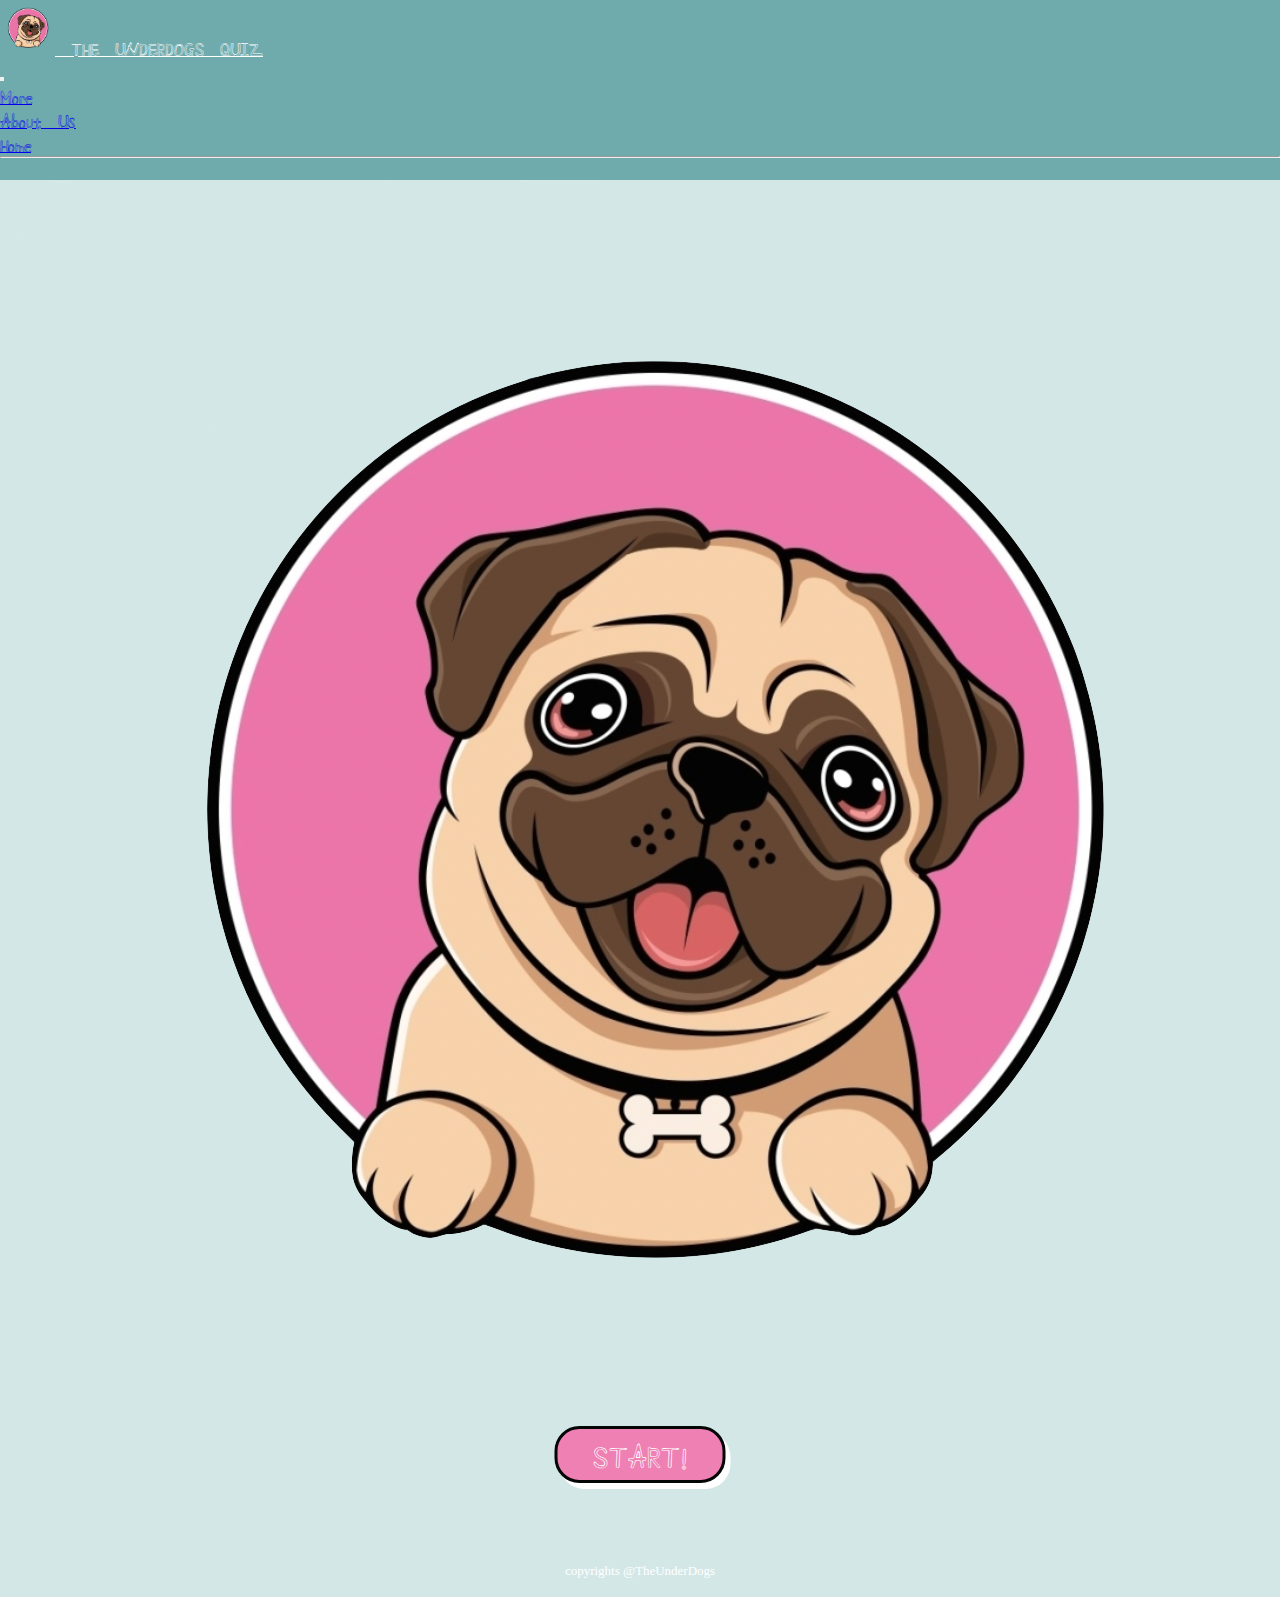
<file: UnderdogFinal/index.html>
<!DOCTYPE html>
<html lang="en">
<head>
    <meta charset="UTF-8">
    <meta http-equiv="X-UA-Compatible" content="IE=edge">
    <meta name="viewport" content="width=device-width, initial-scale=1.0">
    <link href="https://cdn.jsdelivr.net/npm/bootstrap@5.1.3/dist/css/bootstrap.min.css" rel="stylesheet"integrity="sha384-1BmE4kWBq78iYhFldvKuhfTAU6auU8tT94WrHftjDbrCEXSU1oBoqyl2QvZ6jIW3" crossorigin="anonymous">
    <link rel="stylesheet" href="style.css">
    <title>The Underdogs Home Page</title>
    <style>
        @import url('https://fonts.googleapis.com/css2?family=Amatic+SC&family=Shizuru&display=swap');
        </style>
    <link rel="preconnect" href="https://fonts.googleapis.com">
    <link rel="preconnect" href="https://fonts.gstatic.com" crossorigin>
  
    <link href="https://fonts.googleapis.com/css2?family=Amatic+SC&family=Roboto:wght@100&family=Shadows+Into+Light&family=Shizuru&display=swap" rel="stylesheet">
    
    <title>Home Page</title>
</head>
<body>
  <div class="flex-container">
    <nav class="navbar navbar-expand-lg navbar-light bg-light">
        <div class="container-fluid">
            <a class="navbar-brand navbar-custom" href="index.html">
              <img src="IMG/bobPNG.png" alt="" width="55" class="nb">
              THE UNDERDOGS QUIZ
            </a>
         <div class="justify-center"> 

           <button class="navbar-toggler" type="button" data-bs-toggle="collapse" data-bs-target="#navbarSupportedContent" aria-controls="navbarSupportedContent" aria-expanded="false" aria-label="Toggle navigation">
             <span class="navbar-toggler-icon"></span>
            </button>
            
            <div class="collapse navbar-collapse" id="navbarSupportedContent">     
              <ul class="navbar-nav me-auto mb-2 mb-lg-0">
                <li class="nav-item dropdown">
                  <a class="nav-link dropdown-toggle" href="#" id="navbarDropdown" role="button" data-bs-toggle="dropdown" aria-expanded="false">
                    More
                  </a>
                  <ul class="dropdown-menu" aria-labelledby="navbarDropdown">
                    <li><a class="dropdown-item" href="#">About Us</a></li>
                    <li><a class="dropdown-item" href="#">Home</a></li>
                    <li><hr class="dropdown-divider"></li>   
                  </ul>
                </li>
              </ul>
            </div>
          </div>
          </div>
        </div>
      </nav>
      <div class="row">
              <div class="col-sm-8 bob"> 
                <img src="IMG/bobPNG.png" class="mx-auto img-fluid bob"  alt="">
          </div>
          <div class="col-sm-8"></div>
          <div class="col-sm-8-btn"> 
            <a href="quiz.html"> 
        <button type="button" class="btn btn-light my-color"> START!</button>
            </a>
            </div>
        </div>
        </div>
        <div class="e">
          <footer> copyrights @TheUnderDogs  </footer>
       </div>
      
  </div>
          <!-- we will set the src of this img tag from js-->
  <img id="imageRandom"/>  

  <script src="https://cdn.jsdelivr.net/npm/bootstrap@5.1.3/dist/js/bootstrap.bundle.min.js" integrity="sha384-ka7Sk0Gln4gmtz2MlQnikT1wXgYsOg+OMhuP+IlRH9sENBO0LRn5q+8nbTov4+1p" crossorigin="anonymous"></script>
     
</body>

</html>
</file>
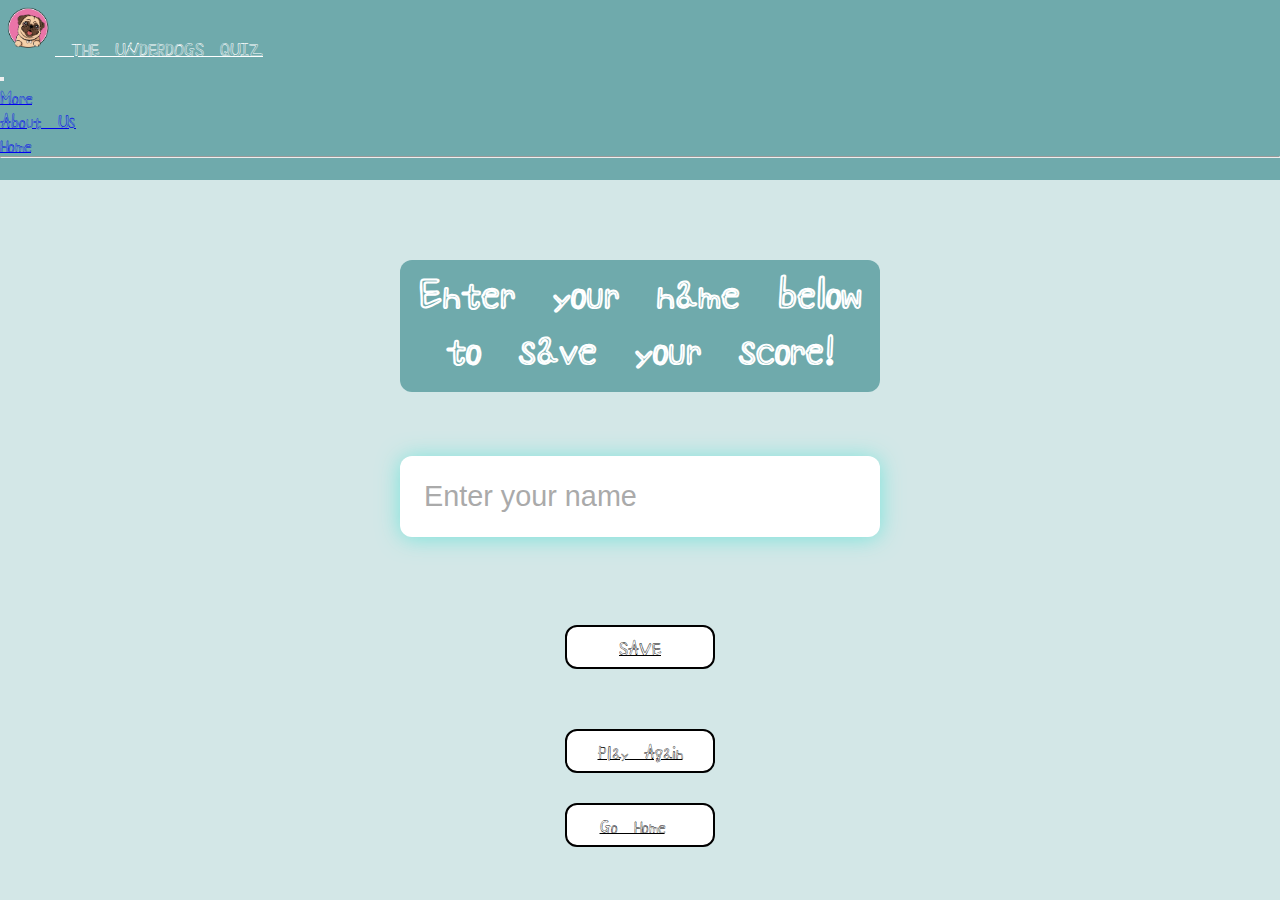
<file: UnderdogFinal/end.html>
<!DOCTYPE html>
<html lang="en">
<head>
    <meta charset="UTF-8">
    <meta name="viewport" content="width=device-width, initial-scale=1.0">
    <title>Document</title>
    <link href="https://cdn.jsdelivr.net/npm/bootstrap@5.1.3/dist/css/bootstrap.min.css" rel="stylesheet"integrity="sha384-1BmE4kWBq78iYhFldvKuhfTAU6auU8tT94WrHftjDbrCEXSU1oBoqyl2QvZ6jIW3" crossorigin="anonymous">
    <link rel="stylesheet" href="https://use.fontawesome.com/releases/v5.13.1/css/all.css" integrity="sha384-xxzQGERXS00kBmZW/6qxqJPyxW3UR0BPsL4c8ILaIWXva5kFi7TxkIIaMiKtqV1Q" crossorigin="anonymous">
    <link rel="stylesheet" href="style.css">
  
</head>
<body>
    <nav class="navbar navbar-expand-lg navbar-light bg-light">
        <div class="container-fluid">
            <a class="navbar-brand navbar-custom" href="index.html">
              <img src="IMG/bobPNG.png" alt="" width="55" class="nb">
              THE UNDERDOGS QUIZ
            </a>
         <div class="justify-center"> 

           <button class="navbar-toggler" type="button" data-bs-toggle="collapse" data-bs-target="#navbarSupportedContent" aria-controls="navbarSupportedContent" aria-expanded="false" aria-label="Toggle navigation">
             <span class="navbar-toggler-icon"></span>
            </button>
            <div class="collapse navbar-collapse" id="navbarSupportedContent">     
              <ul class="navbar-nav me-auto mb-2 mb-lg-0">
                <li class="nav-item dropdown">
                  <a class="nav-link dropdown-toggle" href="#" id="navbarDropdown" role="button" data-bs-toggle="dropdown" aria-expanded="false">
                    More
                  </a>
                  <ul class="dropdown-menu" aria-labelledby="navbarDropdown">
                    <li><a class="dropdown-item" href="#">About Us</a></li>
                    <li><a class="dropdown-item" href="#">Home</a></li>
                    <li><hr class="dropdown-divider"></li>   
                  </ul>
                </li>
              </ul>
            </div>
          </div>
          </div>
        </div>
      </nav>
    <div class="container">
        <div id="end" class="flex-center flex-column">
            <h1 id="finalScore">0</h1>
            <form class="end-form-container">
                <h2 id="end-text">Enter your name below to save your score!</h2>
                <input type="text" name="name" id="username" placeholder="Enter your name">

                <a href="/scoreKeeper.html" class="btn1">SAVE</a>
                <!-- <a href="/scoreKeeper.html"><button class="btn" id="saveScoreBtn" type="submit" onclick="saveHighScore(event)" >SAVE</button> -->
                <!-- </a> -->
            </form>

            <a href="/quiz.html" class="btn1">Play Again</a>
            <a href="/" class="btn2">Go Home<i class="fas fa-home"></i></a>
        </div>
    </div>
    <script src="end.js"></script>
</body>
</html>
</file>
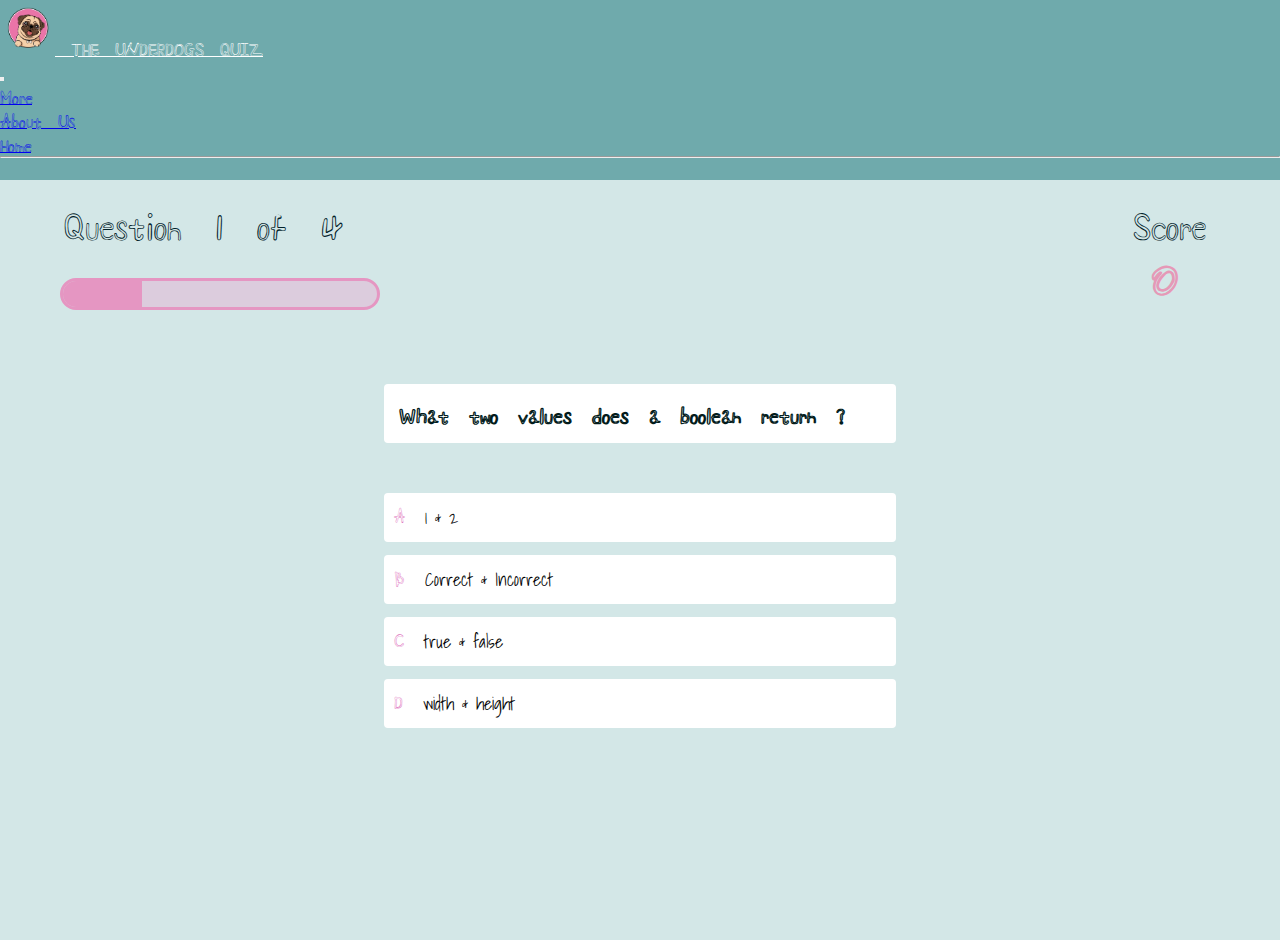
<file: UnderdogFinal/quiz.html>
<!DOCTYPE html>
<html lang="en">
<head>
    <meta charset="UTF-8">
    <meta name="viewport" content="width=device-width, initial-scale=1.0">
    <title>Quiz Page</title>
    <link href="https://cdn.jsdelivr.net/npm/bootstrap@5.1.3/dist/css/bootstrap.min.css" rel="stylesheet" integrity="sha384-1BmE4kWBq78iYhFldvKuhfTAU6auU8tT94WrHftjDbrCEXSU1oBoqyl2QvZ6jIW3" crossorigin="anonymous">
    <link rel="stylesheet" href="style.css">
    <link rel="stylesheet" href="game.css">
    <link rel="preconnect" href="https://fonts.googleapis.com">
<link rel="preconnect" href="https://fonts.gstatic.com" crossorigin>
<link href="https://fonts.googleapis.com/css2?family=Amatic+SC&family=Roboto:wght@100&family=Shadows+Into+Light&family=Shizuru&display=swap" rel="stylesheet">
 
</head>
<body>
    <nav class="navbar navbar-expand-lg navbar-light bg-light">
        <div class="container-fluid">
            <a class="navbar-brand navbar-custom" href="index.html">
              <img src="IMG/bobPNG.png" alt="" width="55" class="nb">
              THE UNDERDOGS QUIZ
            </a>
         <div class="justify-center"> 

           <button class="navbar-toggler" type="button" data-bs-toggle="collapse" data-bs-target="#navbarSupportedContent" aria-controls="navbarSupportedContent" aria-expanded="false" aria-label="Toggle navigation">
             <span class="navbar-toggler-icon"></span>
            </button>
            
            <div class="collapse navbar-collapse" id="navbarSupportedContent">     
              <ul class="navbar-nav me-auto mb-2 mb-lg-0">
                <li class="nav-item dropdown">
                  <a class="nav-link dropdown-toggle" href="#" id="navbarDropdown" role="button" data-bs-toggle="dropdown" aria-expanded="false">
                    More
                  </a>
                  <ul class="dropdown-menu" aria-labelledby="navbarDropdown">
                    <li><a class="dropdown-item" href="#">About Us</a></li>
                    <li><a class="dropdown-item" href="#">Home</a></li>
                    <li><hr class="dropdown-divider"></li>   
                  </ul>
                </li>
              </ul>
            </div>
          </div>
          </div>
        </div>
      </nav>
    <div class="q-container">
        <div id="game" class="justify-center flex-column">
            <div id="hud">
                <div class="hud-item">
                    <p id="progressText" class="hud-prefix">
                        Question
                    </p>
                    <div id="progressBar">
                        <div id="progressBarFull"></div>
                    </div>
                </div>
                <div class="hud-item">
                    <p class="hud-prefix">
                        Score
                    </p>
                    <h1 class="hud-main-text" id="score">
                        0
                    </h1>
                </div>
            </div>
            <h1 id="question">What is the answer to this question</h1>
            <div class="choice-container">
                <p class="choice-prefix">A</p>
                <p class="choice-text" data-number="1">Choice</p>
            </div>
            <div class="choice-container">
                <p class="choice-prefix">B</p>
                <p class="choice-text" data-number="2">Choice 2</p>
            </div>
            <div class="choice-container">
                <p class="choice-prefix">C</p>
                <p class="choice-text" data-number="3">Choice 3</p>
            </div>
            <div class="choice-container">
                <p class="choice-prefix">D</p>
                <p class="choice-text" data-number="4">Choice 4</p>
            </div>
        </div>
        <div class="empty"></div>
    </div>
    <script src="game.js"></script>
</body>
</html>
</file>
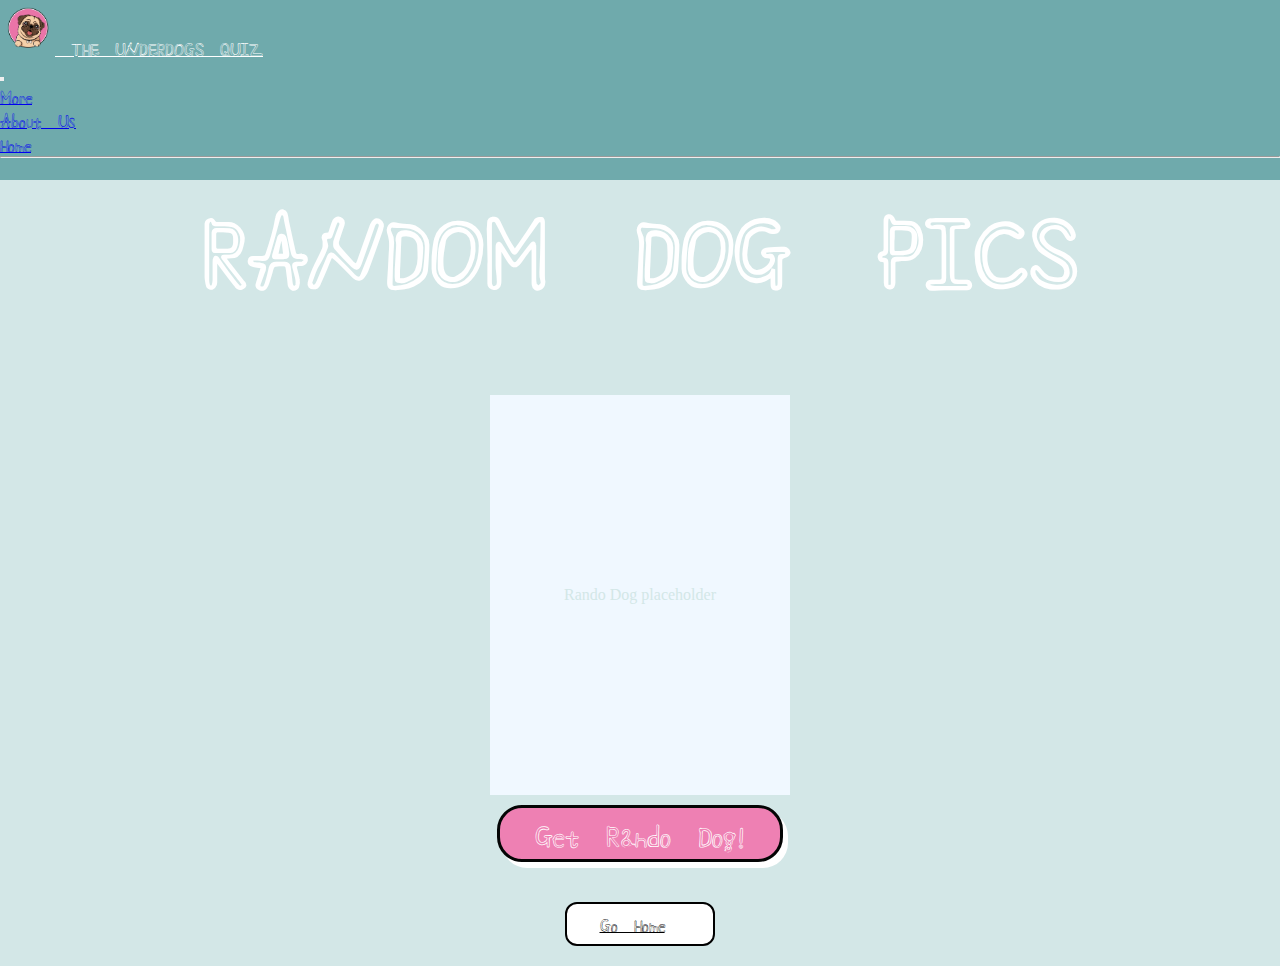
<file: UnderdogFinal/scoreKeeper.html>
<!DOCTYPE html>
<html lang="en">
<head>
    <meta charset="UTF-8">
    <meta name="viewport" content="width=device-width, initial-scale=1.0">
    <title>Random Dogs</title>
    <link href="https://cdn.jsdelivr.net/npm/bootstrap@5.1.3/dist/css/bootstrap.min.css" rel="stylesheet"integrity="sha384-1BmE4kWBq78iYhFldvKuhfTAU6auU8tT94WrHftjDbrCEXSU1oBoqyl2QvZ6jIW3" crossorigin="anonymous">
    <link rel="stylesheet" href="style.css">
    <link rel="stylesheet" href="scoreKeeper.css">
    <link rel="stylesheet" href="https://use.fontawesome.com/releases/v5.13.1/css/all.css" integrity="sha384-xxzQGERXS00kBmZW/6qxqJPyxW3UR0BPsL4c8ILaIWXva5kFi7TxkIIaMiKtqV1Q" crossorigin="anonymous">
</head>
<body>
    <div class="flex-container">
        <nav class="navbar navbar-expand-lg navbar-light bg-light">
            <div class="container-fluid">
                <a class="navbar-brand navbar-custom" href="index.html">
                  <img src="IMG/bobPNG.png" alt="" width="55" class="nb">
                  THE UNDERDOGS QUIZ
                </a>
             <div class="justify-center"> 
    
               <button class="navbar-toggler" type="button" data-bs-toggle="collapse" data-bs-target="#navbarSupportedContent" aria-controls="navbarSupportedContent" aria-expanded="false" aria-label="Toggle navigation">
                 <span class="navbar-toggler-icon"></span>
                </button>
                
                <div class="collapse navbar-collapse" id="navbarSupportedContent">     
                  <ul class="navbar-nav me-auto mb-2 mb-lg-0">
                    <li class="nav-item dropdown">
                      <a class="nav-link dropdown-toggle" href="#" id="navbarDropdown" role="button" data-bs-toggle="dropdown" aria-expanded="false">
                        More
                      </a>
                      <ul class="dropdown-menu" aria-labelledby="navbarDropdown">
                        <li><a class="dropdown-item" href="#">About Us</a></li>
                        <li><a class="dropdown-item" href="#">Home</a></li>
                        <li><hr class="dropdown-divider"></li>   
                      </ul>
                    </li>
                  </ul>
                </div>
              </div>
              </div>
            </div>
          </nav>
    <div class="container">
        <div id="highScores" class="flex-center flex-column">
            <h1 id="finalScore">RANDOM DOG PICS</h1>
    
        <div id="dog_result" class="result" >
          <p> Rando Dog placeholder </p>
        </div>
        <div class="btnD">
          <button type="button" id="db" class="btn btn-light my-color"> Get Rando Dog!</button>
        </div>
            <a href="/" class="btn1">Go Home<i class="fas fa-home"></i></a>
        </div>
    </div>
    <script src="scoreKeeper.js"></script>
</body>
</html>
</file>
<file: UnderdogFinal/style.css>
@import url('https://fonts.googleapis.com/css2?family=Special+Elite&display=swap');
@import url('https://fonts.googleapis.com/css2?family=Amatic+SC&family=Shizuru&display=swap');

.bg-light{
  background-color: rgb(111, 170, 172) !important;
  font-family:'Shizuru', cursive; 
  color: rgb(255, 255, 255); 
}

.b {
  background-color: rgb(157, 204, 202);
}
.j{
  justify-content: flex-end;
}
nav{
  
  width: 100% !important;
}
.navbar-custom{
  color:white !important; 
} 
  
.navbar-custom:hover{
  color:rgb(238, 168, 181);
}

container-fluid{
width: 100rem;

}
  .bob{
    position: relative;
    left: 50%;
    transform: translateX(-50%);
  }

  
  .my-color{
    padding: 6px;
    padding-left: 35px;
    padding-right: 35px;
  background-color:rgb(238, 128, 179);
  border: 3px solid rgb(4, 5, 5);
  color:white;
  border-radius: 25px;
  font-family:'Shizuru', cursive; 
  font-size: 27px; 
  box-shadow: 5px 6px ;
  position: relative;
  left: 50%;
  transform: translateX(-50%);
}

body {
  background-color: rgb(211, 231, 231);
  width:100%;
}

.about{
  color: #fff;
  margin-right: 100px;
}

footer {
  padding-top: 60px ;
  text-align: center;
  color: white;
  font-size: 13px;
  margin-top: 20px;
}

* {
  box-sizing: border-box;
  margin: 0;
  padding: 0;
  

}

h1 {
    font-size: 5.4rem;
    color: #fff;
    margin-bottom: 5rem;
    font-family:'Shizuru', cursive; 
}



h2 {
    font-size: 2.0rem;
    margin-bottom: 4rem;
    background-color: rgb(111, 170, 172);
    font-family:'Shizuru', cursive; 
    padding-bottom: 20px;
    border-radius: 12px;
}


.flex-column {
    display: flex;
    flex-direction: column;
}

.flex-center {
    justify-content: center;
    align-items: center;
}

.justify-center {
    justify-content: center;
}

.text-center {
    text-align: center;
}

.hidden {
    display: none;
}

 .btn1 {
  border: solid  2px rgb(0, 0, 0) ;
  background-color: rgb(255, 255, 255);
  padding: 8px 5px;
  width: 150px;
  border-radius: 12px;
  color: rgb(0, 0, 0);
  text-align: center;
  margin-top: 40px;
  margin-bottom: 20px;
  font-family:'Shizuru', cursive; 
} 
.btn2 {
  border: solid  2px rgb(0, 0, 0) ;
  background-color: rgb(255, 255, 255);
  padding: 8px 5px;
  width: 150px;
  border-radius: 12px;
  color: rgb(0, 0, 0);
  text-align: center;
  margin-top: 10px;
  margin-bottom: 40px;
  font-family:'Shizuru', cursive; 
}
.btn1:hover {
    cursor: pointer;
    box-shadow: 3px 4px rgba(96, 207, 202);
    transition: transform 150ms;
    transform: scale(1.03);
}
.btn2:hover {
  cursor: pointer;
  box-shadow: 3px 4px rgb(96, 207, 202);
  transition: transform 150ms;
  transform: scale(1.03);
}

.btn1[disabled]:hover {
    cursor: not-allowed;
    box-shadow: none;
    transform: none;
}


#highscore-btn {
    background: linear-gradient(90deg, rgb(9, 255, 202) 0%, rgb(107, 224, 205) 100%);
}

#highscore-btn:hover {
    box-shadow: 0 0.4rem 1.4rem 0 rgb(126, 243, 198)
}

.fa-crown {
    font-size: 2.5rem;
    margin-left: 1rem;
}

/* End Page CSS */
.end-form-container {
    width: 100%;
    display: flex;
    flex-direction: column;
    align-items: center;
    max-width: 30rem;
}

input {
    margin-bottom: 1rem;
    width: 20rem;
    padding: 1.5rem;
    font-size: 1.8rem;
    border: none;
    box-shadow: 0 0.1rem 1.4rem 0 rgb(122, 228, 219);
    border-radius: 12px;
}

input::placeholder {
    color: #aaa;
}

#username {
    margin-bottom: 3rem;
    width: 100%;
    outline: none;

}

#end-text {
    font-size: 2.4rem;
    color: #fff;
    text-align: center;
    font-family:'Shizuru', cursive; 
}

#saveScoreBtn {
    border: solid  2px rgb(0, 0, 0) ;
    background-color: rgb(230, 146, 160);
    padding: 8px 8px;
    width: 100px;
    border-radius: 12px;
    color: rgb(255, 255, 255);
    font-family:'Shizuru', cursive; 
}

.fa-home {

    margin-left: 1rem;
    font-size: 10px;
    color: rgb(90, 181, 197)
    

}
</file>
<file: UnderdogFinal/game.css>
@import url('https://fonts.googleapis.com/css2?family=Amatic+SC&family=Roboto:wght@100&family=Shadows+Into+Light&family=Shizuru&display=swap');

#question {
    color: rgb(0, 0, 0);
    font-family: 'Shizuru', cursive;
    width: 40%;
    padding: 15px 15px;
    margin-bottom: 50px;
    border-radius: 4px;
    background-color:white;
    font-size: 20px;
    min-width: 20rem;
    color:rgb(2, 27, 27);
    position: relative;
    left: 50%;
    transform: translateX(-50%);
}

.empty{
    margin-bottom: 200px;
}

.q{
max-width: 40%;
position: relative;
left: 50%;
transform: translateX(-50%);
}
.choice-container {

    display: flex;
    margin-bottom: 0.8rem;
    max-width: 40%;
    border-radius: 4px;
    background-color:rgb(255, 255, 255);
    font-size: 15px;
    min-width: 20rem;
    color:rgb(4, 5, 5);
    position: relative;
    left: 50%;
    transform: translateX(-50%);
}
.choice-container:hover {
    cursor: pointer;
    background-color:pink;
    box-shadow: 0 0.4rem 1.4rem 0 rgba(44, 131, 131, 0.5);
    transform: scale(1.05);
    transform: transform 80ms;
    color:rgb(4, 5, 5);
    max-width: 20;

}
.choice-prefix {
    padding: 10px 10px;
    color: rgb(221, 112, 188);
    font-family: 'Shizuru', cursive;
    font-size: medium;
}
 .choice-text {
    padding: 10px 10px;
    width: 100%;
    font-family: 'Shadows Into Light', cursive;
    font-size: large;
} 

.correct {
    background: linear-gradient(32deg, rgb(216, 100, 172) 0%, rgb(223, 114, 181) 100%)
  
}
/* Heads up Display */
#hud {
  margin-top: 10px;
  display: flex;
  justify-content: space-between;
  color: rgb(1, 33, 41);
  font-family:'Shizuru', cursive; 
  margin-right: 50px;
}
.hud-prefix {
  margin-top: 10px;
  margin-left: 64px;
  margin-right: 24px;
  font-size: 2rem;
  color:rgb(1, 33, 41);
  font-family:'Shizuru', cursive; 
}
.hud-main-text {
  margin-left: 30px;
  margin-right: 0px;
  font-size:40px;
  text-align: center;
  color: rgb(229, 153, 183);
  font-family:'Shizuru', cursive; 
  
}

#progressBar {
    width: 20rem;
    height: 2rem;
    border: 0.2rem solid rgb(229, 150, 194);
    margin-top: 2rem;
    border-radius: 50px;
    overflow: hidden;
    margin-left: 60px;
    background-color: rgba(226, 187, 214, 0.616);
}

#progressBarFull {
    height: 100%;
    background: rgb(229, 150, 194);
    width: 0%;
    
   
}
@media screen and (max-width: 768px) {
  .choice-container {
      min-width: 40rem;
  }
}

.e{
  padding-top: 50px ;
  padding-bottom: 10px;
}
</file>
<file: UnderdogFinal/scoreKeeper.css>
body {
    color: rgb( 211, 231, 231);
}

.result img {
   object-fit: cover;
   height:100%;
}

.result {
    background-color: aliceblue;
    display: flex;
    align-items: center;
    justify-content: center;
    margin: 10px;
    height: 400px;
    width:300px;
}
</file>
